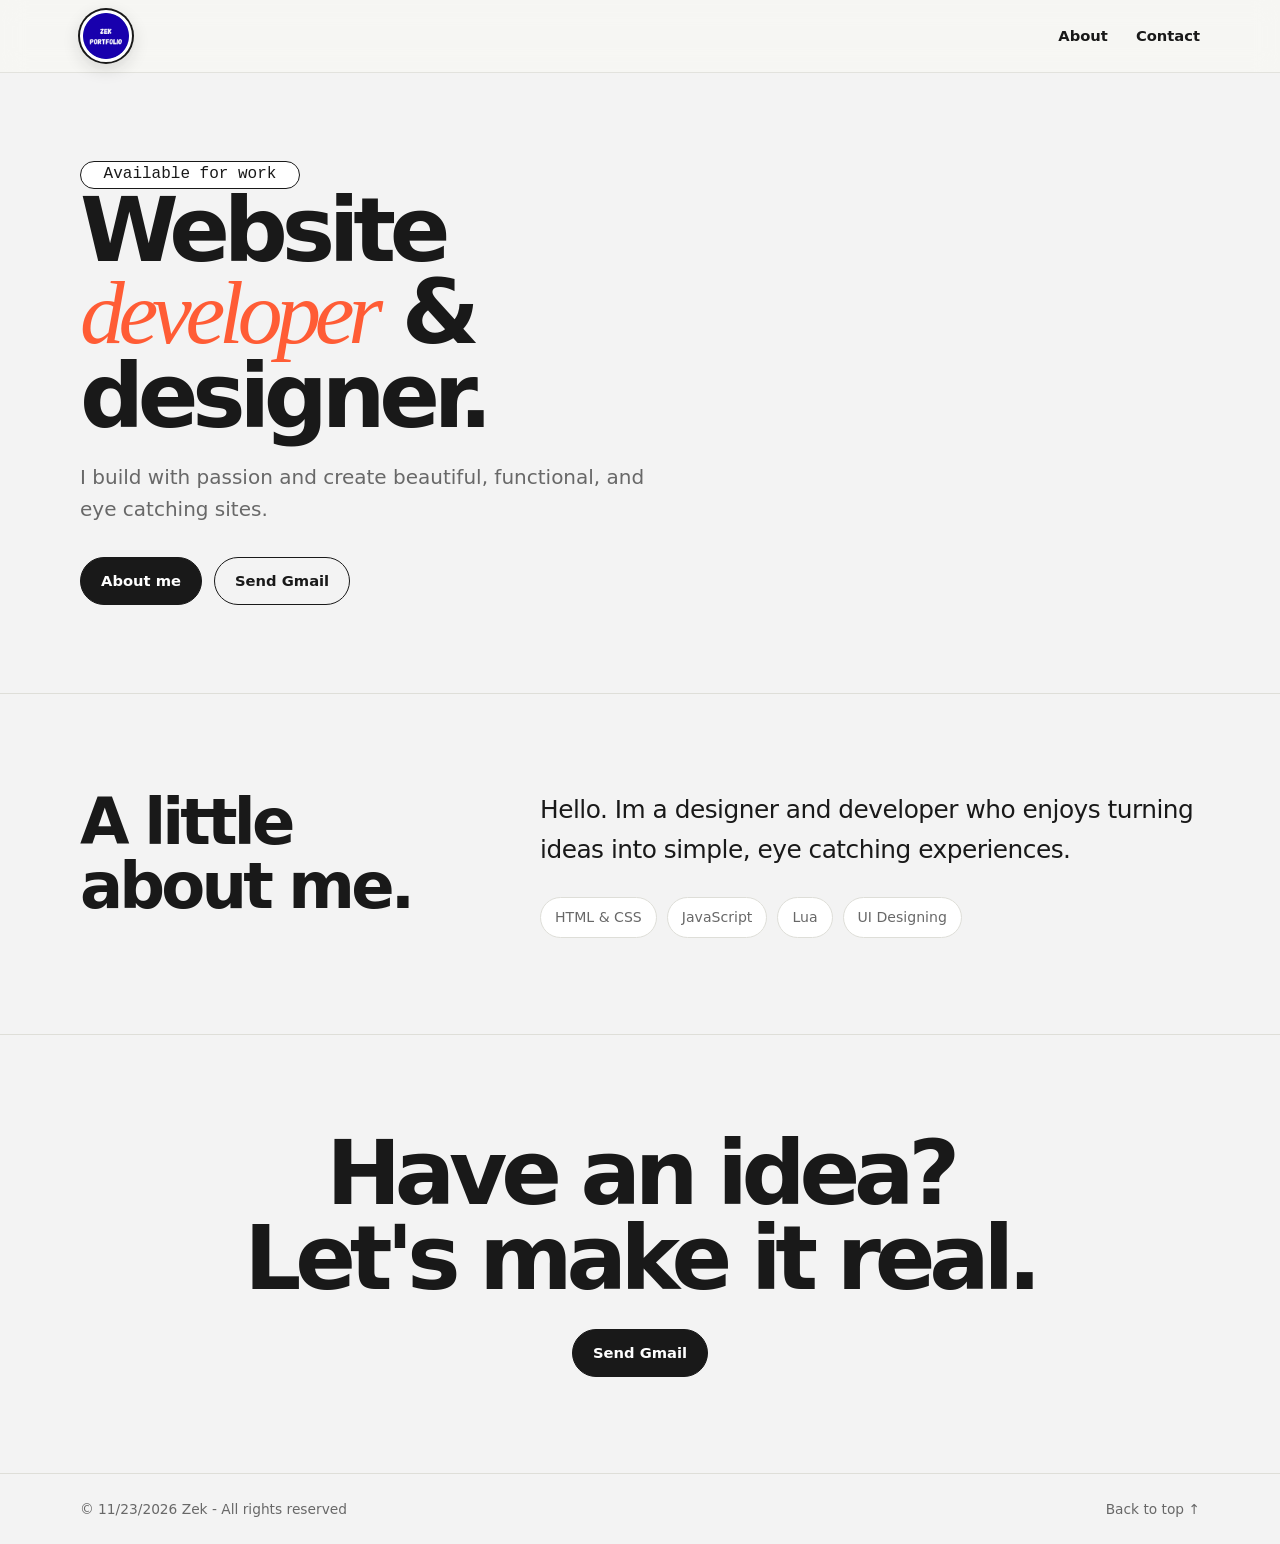
<file: ZekPort/index.Html>
<!DOCTYPE html>
<html lang="en">
<head>
    <meta charset="UTF-8">
    <meta name="viewport" content="width=device-width, initial-scale=1.0">
    <meta name="description" content="Portfolio of Zek, a creative web developer.">
    <title>Zek | Portfolio</title>
    <link rel="stylesheet" href="style.css">
    <link rel="icon" type="image/png" sizes="512x512" href="Zek Portfolio Icon.png">
</head>
<body>
    <header>
        <nav class="container" aria-label="Main navigation">
            <a class="brand-logo" href="#top" aria-label="Zek portfolio home">
                <img src="Zek Portfolio Icon.png" alt="Zek Portfolio">
            </a>
            <button class="menu-button" type="button" aria-expanded="false" aria-controls="nav-links" aria-label="Toggle menu">☰</button>
            <div class="nav-links" id="nav-links">
                <a href="#about">About</a>
                <a href="#contact">Contact</a>
            </div>
        </nav>
    </header>

    <main id="top">
        <div class="container hero">
            <div>
                <div class="eyebrow">Available for work</div>
                <h1>Website <em>developer</em> &amp; designer.</h1>
                <p class="hero-copy">I build with passion and create beautiful, functional, and eye catching sites.</p>
                <div class="actions">
                    <a class="button primary" href="#about">About me</a>
                    <a class="button" href="https://mail.google.com/mail/u/0/?view=cm&fs=1&to=jimmylarry2007@gmail.com&su=Work%20with%20Zek" target="_blank" rel="noopener noreferrer">Send Gmail</a>
                </div>
            </div>
            
        </div>

        <section class="about" id="about">
            <div class="container about-grid">
                <h2>A little<br>about me.</h2>
                <div>
                    <p class="about-copy">Hello. Im a designer and developer who enjoys turning ideas into simple, eye catching experiences.</p>
                    <div class="skills" aria-label="Skills">
                        <span class="skill">HTML &amp; CSS</span>
                        <span class="skill">JavaScript</span>
                        <span class="skill">Lua</span>
                        <span class="skill">UI Designing</span>
                    </div>
                </div>
            </div>
        </section>

        <section class="contact" id="contact">
            <div class="container">
                <h2>Have an idea? Let's make it real.</h2>
                <a class="button primary" href="https://mail.google.com/mail/u/0/?view=cm&fs=1&to=jimmylarry2007@gmail.com&su=Work%20with%20Zek" target="_blank" rel="noopener noreferrer">Send Gmail</a>
            </div>
        </section>
    </main>

    <footer>
        <div class="container footer-inner">
            <span>© 11/23/2026 Zek - All rights reserved</span>
            <a href="#top">Back to top ↑</a>
        </div>
    </footer>

    <script src="script.js" defer></script>
</body>
</html>
</file>
<file: ZekPort/style.css>
:root {
            --bg: #f3f3f3;
            --surface: #ffffff;
            --text: #191919;
            --muted: #686868;
            --accent: #ff5c35;
            --line: #deded8;
            --radius: 18px;
        }

        * {
            box-sizing: border-box;
        }

        html {
            scroll-behavior: smooth;
        }

        body {
            margin: 0;
            font-family: Inter, ui-sans-serif, system-ui, -apple-system, BlinkMacSystemFont, "Segoe UI", sans-serif;
            color: var(--text);
            background: var(--bg);
            line-height: 1.6;
        }

        a {
            color: inherit;
            text-decoration: none;
        }

        img {
            max-width: 100%;
            display: block;
        }

        .container {
            width: min(1120px, calc(100% - 40px));
            margin-inline: auto;
        }

        header {
            position: sticky;
            top: 0;
            z-index: 10;
            border-bottom: 1px solid rgba(222, 222, 216, 0.8);
            background: rgba(247, 247, 244, 0.92);
            backdrop-filter: blur(12px);
        }

        nav {
            min-height: 72px;
            display: flex;
            align-items: center;
            justify-content: space-between;
        }

        .brand-logo {
            width: 52px;
            height: 52px;
            flex: 0 0 52px;
            display: block;
            border: 3px solid var(--surface);
            border-radius: 50%;
            overflow: hidden;
            background: #2f35a9;
            box-shadow: 0 0 0 2px var(--text), 0 6px 18px rgba(25, 25, 25, 0.16);
        }

        .brand-logo img {
            width: 100%;
            height: 100%;
            object-fit: cover;
            border-radius: 50%;
        }

        .logo {
            font-size: 1.05rem;
            font-weight: 800;
            letter-spacing: -0.03em;
        }

        .logo span {
            color: var(--accent);
        }

        .nav-links {
            display: flex;
            gap: 28px;
            align-items: center;
            font-size: 0.92rem;
            font-weight: 650;
        }

        .nav-links a {
            transition: color 180ms ease;
        }

        .nav-links a:hover {
            color: var(--accent);
        }

        .menu-button {
            display: none;
            border: 0;
            background: transparent;
            font-size: 1.5rem;
            cursor: pointer;
        }

        .hero {
            min-height: 620px;
            display: grid;
            grid-template-columns: 1.15fr 0.85fr;
            gap: 64px;
            align-items: center;
            padding-block: 72px;
        }

        .eyebrow {
            background-color: #ffffff;
            font-family: 'Courier New', Courier, monospace;
            text-align: center;
            max-width: 220px;
            border-radius: 999px;
            border: #191919 1px solid;
            cursor: default;
        }

        .eyebrow::before {
            content: "";
            width: 32px;
            height: 2px;
            background: var(--accent);
        }

        h1,
        h2,
        h3,
        p {
            margin-top: 0;
            cursor: default;
        }

        h1 {
            max-width: 760px;
            margin-bottom: 24px;
            font-size: clamp(3.25rem, 7vw, 6.7rem);
            line-height: 0.92;
            letter-spacing: -0.07em;
        }

        h1 em {
            color: var(--accent);
            font-family: Georgia, serif;
            font-weight: 400;
        }

        .hero-copy {
            max-width: 590px;
            margin-bottom: 32px;
            color: var(--muted);
            font-size: clamp(1.05rem, 2vw, 1.25rem);
        }

        .actions {
            display: flex;
            flex-wrap: wrap;
            gap: 12px;
        }

        .button {
            display: inline-flex;
            align-items: center;
            justify-content: center;
            min-height: 48px;
            padding: 10px 20px;
            border: 1px solid var(--text);
            border-radius: 999px;
            font-size: 0.92rem;
            font-weight: 750;
            transition: transform 180ms ease, background 180ms ease, color 180ms ease;
        }

        .button:hover {
            transform: translateY(-2px);
        }

        .button.primary {
            border-color: var(--text);
            background: var(--text);
            color: #fff;
        }
        section {
            padding-block: 96px;
        }

        .section-heading {
            display: flex;
            align-items: end;
            justify-content: space-between;
            gap: 24px;
            margin-bottom: 34px;
        }

        .section-heading h2 {
            margin-bottom: 0;
            font-size: clamp(2.2rem, 5vw, 4.2rem);
            line-height: 1;
            letter-spacing: -0.06em;
        }

        .section-heading p {
            max-width: 430px;
            margin-bottom: 4px;
            color: var(--muted);
        }

        .projects-grid {
            display: grid;
            grid-template-columns: repeat(12, 1fr);
            gap: 20px;
        }

        .project {
            grid-column: span 6;
            border: 1px solid var(--line);
            border-radius: var(--radius);
            overflow: hidden;
            background: var(--surface);
            transition: transform 180ms ease, box-shadow 180ms ease;
        }

        .project:hover {
            transform: translateY(-5px);
            box-shadow: 0 20px 50px rgba(25, 25, 25, 0.08);
        }

        .project-art {
            height: 290px;
            padding: 26px;
            background: #dcecff;
        }

        .project:nth-child(2) .project-art {
            background: #ffe3ba;
        }

        .project:nth-child(3) .project-art {
            background: #d5efd9;
        }

        .project:nth-child(4) .project-art {
            background: #e8dcff;
        }

        .mockup {
            height: 100%;
            border: 8px solid #222;
            border-radius: 12px;
            background:
                linear-gradient(90deg, rgba(255,255,255,0.65) 0 22%, transparent 22%),
                linear-gradient(135deg, #fff 0 48%, rgba(255,255,255,0.48) 48%);
            box-shadow: 0 16px 30px rgba(25, 25, 25, 0.12);
        }

        .project:nth-child(even) .mockup {
            transform: rotate(2deg);
        }

        .project-info {
            display: flex;
            align-items: start;
            justify-content: space-between;
            gap: 20px;
            padding: 22px 24px 24px;
        }

        .project-info h3 {
            margin-bottom: 4px;
            font-size: 1.25rem;
        }

        .project-info p {
            margin-bottom: 0;
            color: var(--muted);
            font-size: 0.92rem;
        }

        .arrow {
            flex: 0 0 auto;
            width: 38px;
            height: 38px;
            display: grid;
            place-items: center;
            border: 1px solid var(--line);
            border-radius: 50%;
            font-size: 1.1rem;
        }

        .about {
            border-block: 1px solid var(--line);
        }

        .about-grid {
            display: grid;
            grid-template-columns: 0.75fr 1.25fr;
            gap: 64px;
        }

        .about-grid h2 {
            margin-bottom: 0;
            font-size: clamp(2.4rem, 5vw, 4.5rem);
            line-height: 1;
            letter-spacing: -0.06em;
        }

        .about-copy {
            font-size: clamp(1.15rem, 2.2vw, 1.55rem);
            letter-spacing: -0.02em;
        }

        .skills {
            display: flex;
            flex-wrap: wrap;
            gap: 10px;
            margin-top: 28px;
        }

        .skill {
            padding: 8px 14px;
            border: 1px solid var(--line);
            border-radius: 999px;
            background: var(--surface);
            color: var(--muted);
            font-size: 0.88rem;
        }

        .contact {
            text-align: center;
        }

        .contact h2 {
            max-width: 850px;
            margin-inline: auto;
            margin-bottom: 28px;
            font-size: clamp(2.8rem, 7vw, 6.5rem);
            line-height: 0.95;
            letter-spacing: -0.07em;
        }

        footer {
            border-top: 1px solid var(--line);
            padding-block: 24px;
        }

        .footer-inner {
            display: flex;
            justify-content: space-between;
            gap: 20px;
            color: var(--muted);
            font-size: 0.86rem;
        }

        @media (max-width: 820px) {
            .menu-button {
                display: block;
            }

            .nav-links {
                position: absolute;
                top: 72px;
                left: 20px;
                right: 20px;
                display: none;
                flex-direction: column;
                align-items: stretch;
                gap: 0;
                padding: 12px;
                border: 1px solid var(--line);
                border-radius: 14px;
                background: var(--surface);
                box-shadow: 0 14px 40px rgba(25, 25, 25, 0.1);
            }

            .nav-links.open {
                display: flex;
            }

            .nav-links a {
                padding: 10px 12px;
            }

            .hero {
                grid-template-columns: 1fr;
                gap: 40px;
                padding-block: 56px;
            }

            .portrait {
                min-height: 360px;
            }

            .section-heading,
            .about-grid {
                display: grid;
                grid-template-columns: 1fr;
            }

            .section-heading p {
                margin-top: 12px;
            }

            .project {
                grid-column: span 12;
            }

            .about-grid {
                gap: 30px;
            }
        }

        @media (max-width: 520px) {
            .container {
                width: min(100% - 28px, 1120px);
            }

            h1 {
                font-size: 3.35rem;
            }

            section {
                padding-block: 72px;
            }

            .portrait {
                min-height: 300px;
            }

            .project-art {
                height: 220px;
            }

            .footer-inner {
                flex-direction: column;
            }
        }

        @media (prefers-reduced-motion: reduce) {
            html {
                scroll-behavior: auto;
            }

            * {
                transition: none !important;
            }
        }
</file>
